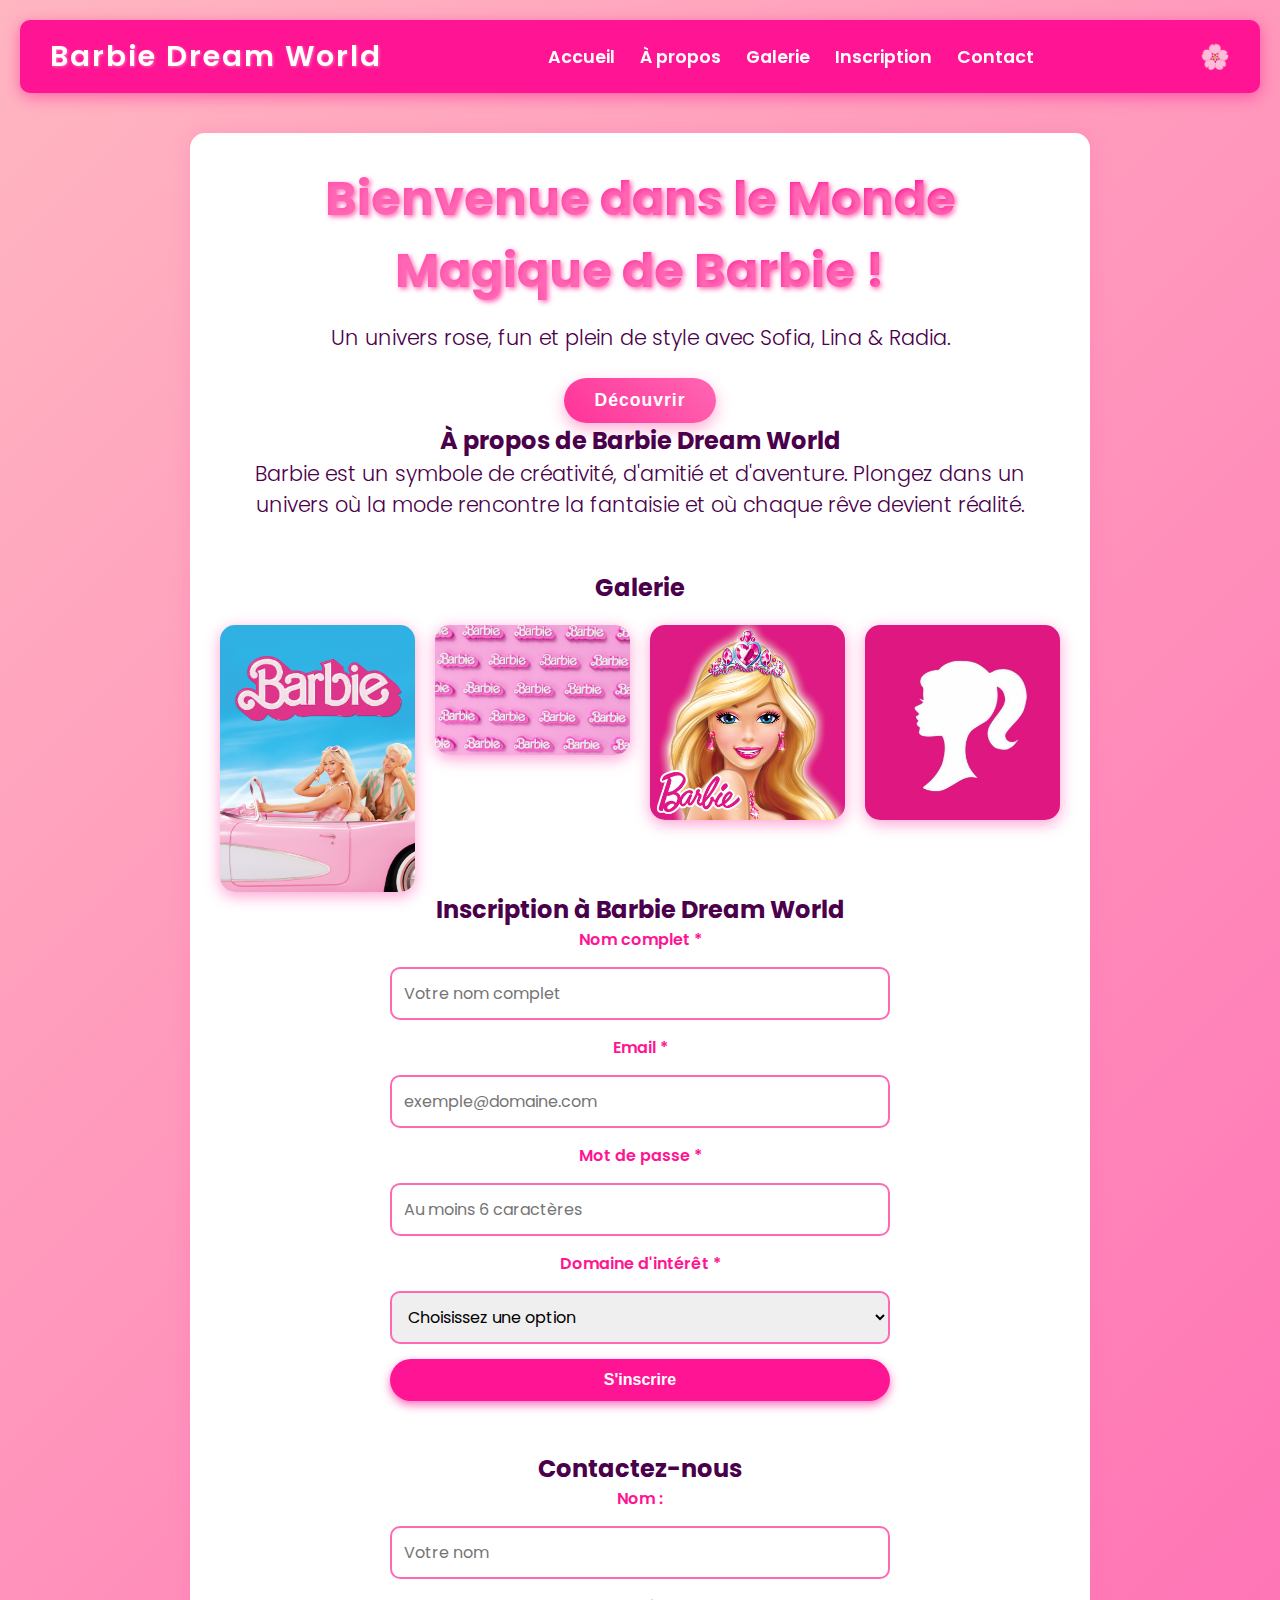
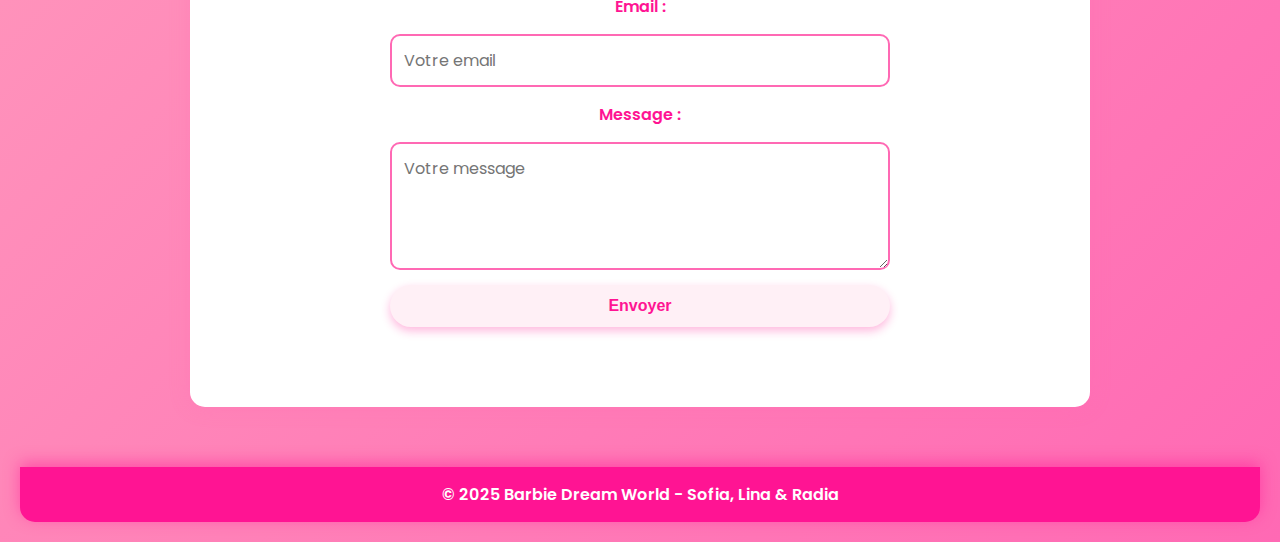
<file: index.html>
<!DOCTYPE html>
<html lang="fr">
<head>
  <meta charset="UTF-8" />
  <meta name="viewport" content="width=device-width, initial-scale=1" />
  <title>Barbie Dream World - Sofia, Lina & Radia</title>
  <link href="https://fonts.googleapis.com/css2?family=Poppins:wght@300;600&display=swap" rel="stylesheet" />
  <link rel="stylesheet" href="style.css" />
</head>
<body>
  <header>
    <nav class="navbar">
      <div class="logo">Barbie Dream World</div>
      <ul class="nav-links">
        <li><a href="#accueil">Accueil</a></li>
        <li><a href="#apropos">À propos</a></li>
        <li><a href="#galerie">Galerie</a></li>
        <li><a href="#inscription">Inscription</a></li>
        <li><a href="#contact">Contact</a></li>
      </ul>
      <button class="btn-theme-toggle" aria-label="Changer le thème">🌸</button>
    </nav>
  </header>

  <main>
    <section id="accueil" class="hero-section">
      <h1>Bienvenue dans le Monde Magique de Barbie !</h1>
      <p>Un univers rose, fun et plein de style avec Sofia, Lina & Radia.</p>
    <a href="decouvrir.html">
  <button class="btn-barbie">Découvrir</button>
</a>


    <section id="apropos" class="about-section">
      <h2>À propos de Barbie Dream World</h2>
      <p>Barbie est un symbole de créativité, d'amitié et d'aventure. Plongez dans un univers où la mode rencontre la fantaisie et où chaque rêve devient réalité.</p>

    </section>

    <section id="galerie" class="gallery-section">
      <h2>Galerie</h2>
      <div class="gallery-grid">
        <img src="barbie1.jpg" alt="Barbie en robe rose" />
        <img src="barbie2.jpg" alt="Barbie fashion" />
        <img src="barbie3.jpg" alt="Barbie et ses amies" />
        <img src="barbie4.jpg" alt="Barbie en aventure" />
      </div>
    </section>

    <section id="inscription" class="signup-section">
      <h2>Inscription à Barbie Dream World</h2>
      <form id="signup-form" novalidate>
        <label for="fullname">Nom complet *</label>
        <input type="text" id="fullname" name="fullname" placeholder="Votre nom complet" required minlength="3" />

        <label for="email">Email *</label>
        <input type="email" id="email" name="email" placeholder="exemple@domaine.com" required />

        <label for="password">Mot de passe *</label>
        <input type="password" id="password" name="password" placeholder="Au moins 6 caractères" required minlength="6" />

        <label for="interest">Domaine d'intérêt *</label>
        <select id="interest" name="interest" required>
          <option value="" disabled selected hidden>Choisissez une option</option>
          <option value="mode">Mode</option>
          <option value="aventure">Aventure</option>
          <option value="créativité">Créativité</option>
          <option value="amitié">Amitié</option>
        </select>

        <button type="submit" class="btn btn-primary">S'inscrire</button>
      </form>
    </section>

    <section id="contact" class="contact-section">
      <h2>Contactez-nous</h2>
      <form id="contact-form" action="#" method="post">
        <label for="name">Nom :</label>
        <input type="text" id="name" name="name" placeholder="Votre nom" required />

        <label for="email-contact">Email :</label>
        <input type="email" id="email-contact" name="email-contact" placeholder="Votre email" required />

        <label for="message">Message :</label>
        <textarea id="message" name="message" placeholder="Votre message" rows="4" required></textarea>

        <button type="submit" class="btn btn-secondary">Envoyer</button>
      </form>
    </section>
  </main>

  <footer>
    <p>&copy; 2025 Barbie Dream World - Sofia, Lina & Radia</p>
  </footer>

  <script>
    // Thème clair/sombre toggle
    const btnThemeToggle = document.querySelector('.btn-theme-toggle');
    btnThemeToggle.addEventListener('click', () => {
      document.body.classList.toggle('dark-theme');
      btnThemeToggle.textContent = document.body.classList.contains('dark-theme') ? '🌙' : '🌸';
    });

    // Formulaire d'inscription validation simple
    const signupForm = document.getElementById('signup-form');
    signupForm.addEventListener('submit', e => {
      e.preventDefault();
      if (!signupForm.checkValidity()) {
        signupForm.reportValidity();
        return;
      }
      alert(`Merci pour votre inscription, ${signupForm.fullname.value} !`);
      signupForm.reset();
    });

    // Formulaire contact simple
    const contactForm = document.getElementById('contact-form');
    contactForm.addEventListener('submit', e => {
      e.preventDefault();
      if (!contactForm.checkValidity()) {
        contactForm.reportValidity();
        return;
      }
      alert('Merci pour votre message, nous vous répondrons bientôt !');
      contactForm.reset();
    });
  </script>
</body>
</html>
</file>
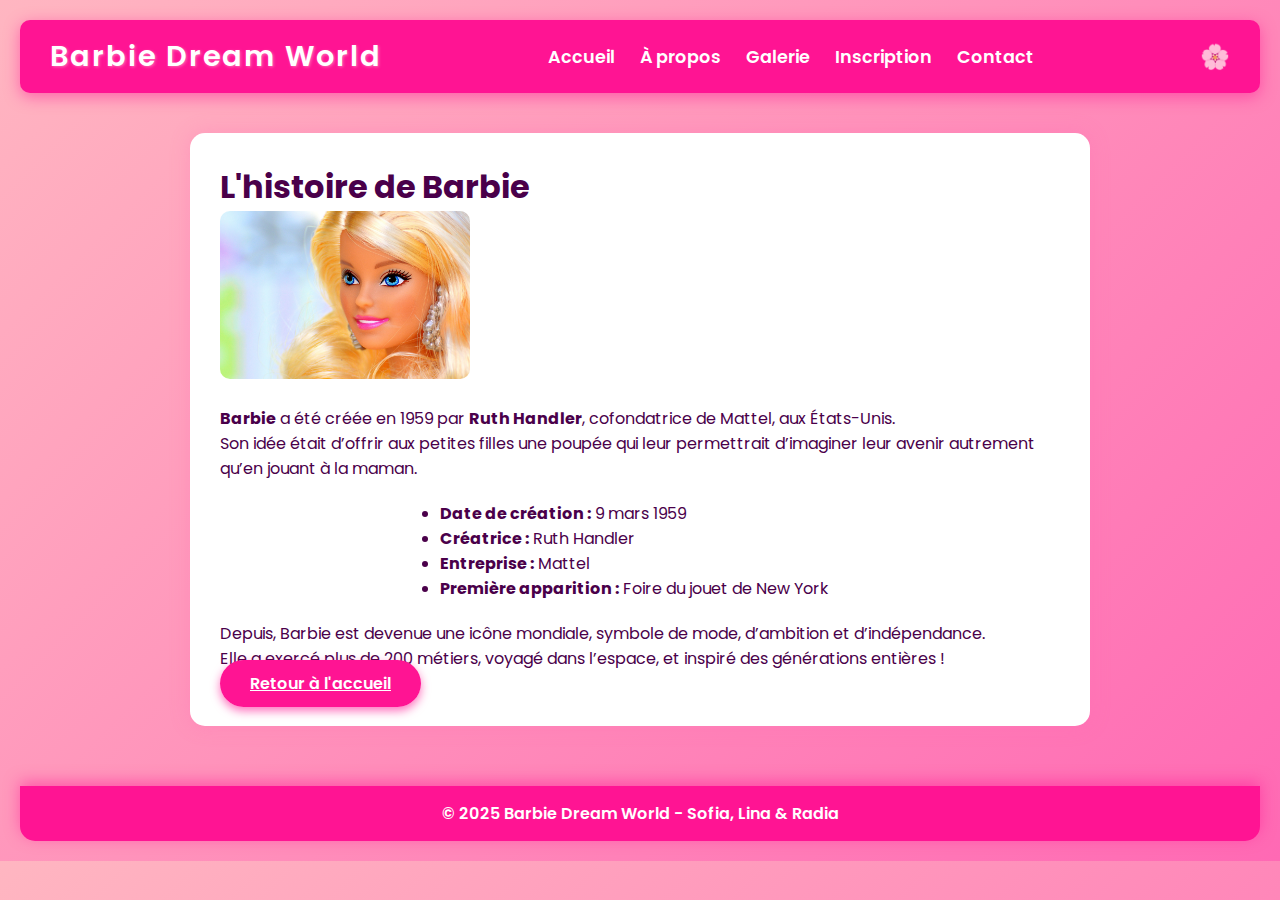
<file: decouvrir.html>
<!DOCTYPE html>
<html lang="fr">
<head>
  <meta charset="UTF-8" />
  <meta name="viewport" content="width=device-width, initial-scale=1" />
  <title>Histoire de Barbie - Barbie Dream World</title>
  <link href="https://fonts.googleapis.com/css2?family=Poppins:wght@300;600&display=swap" rel="stylesheet" />
  <link rel="stylesheet" href="style.css" />
</head>
<body>
  <header>
    <nav class="navbar">
      <div class="logo">Barbie Dream World</div>
      <ul class="nav-links">
        <li><a href="index.html#accueil">Accueil</a></li>
        <li><a href="index.html#apropos">À propos</a></li>
        <li><a href="index.html#galerie">Galerie</a></li>
        <li><a href="index.html#inscription">Inscription</a></li>
        <li><a href="index.html#contact">Contact</a></li>
      </ul>
      <button class="btn-theme-toggle" aria-label="Changer le thème">🌸</button>
    </nav>
  </header>

  <main>
    <section id="histoire" class="histoire-section">
      <h1>L'histoire de Barbie</h1>
      <img src="barbieancienne.jpg" alt="Barbie ancienne" style="max-width:250px; border-radius:10px; margin-bottom: 20px;">
      <p><strong>Barbie</strong> a été créée en 1959 par <strong>Ruth Handler</strong>, cofondatrice de Mattel, aux États-Unis.</p>
      <p>Son idée était d’offrir aux petites filles une poupée qui leur permettrait d’imaginer leur avenir autrement qu’en jouant à la maman.</p>
      <ul style="text-align:left; max-width:400px; margin: 20px auto;">
        <li><strong>Date de création :</strong> 9 mars 1959</li>
        <li><strong>Créatrice :</strong> Ruth Handler</li>
        <li><strong>Entreprise :</strong> Mattel</li>
        <li><strong>Première apparition :</strong> Foire du jouet de New York</li>
      </ul>
      <p>Depuis, Barbie est devenue une icône mondiale, symbole de mode, d’ambition et d’indépendance.</p>
      <p>Elle a exercé plus de 200 métiers, voyagé dans l’espace, et inspiré des générations entières !</p>
      <a href="index.html#accueil" class="btn btn-primary">Retour à l'accueil</a>
    </section>
  </main>

  <footer>
    <p>&copy; 2025 Barbie Dream World - Sofia, Lina & Radia</p>
  </footer>

  <script>
    // Thème clair/sombre toggle (copie aussi ce script depuis ta page principale)
    const btnThemeToggle = document.querySelector('.btn-theme-toggle');
    if (btnThemeToggle) {
      btnThemeToggle.addEventListener('click', () => {
        document.body.classList.toggle('dark-theme');
        btnThemeToggle.textContent = document.body.classList.contains('dark-theme') ? '🌙' : '🌸';
      });
    }
  </script>
</body>
</html>
</file>
<file: style.css>
@import url('https://fonts.googleapis.com/css2?family=Poppins:wght@300;600&display=swap');

/* Reset */
* {
  margin: 0;
  padding: 0;
  box-sizing: border-box;
}

/* Corps */
body {
  font-family: 'Poppins', sans-serif;
  background: linear-gradient(135deg, #ffb6c1, #ff69b4);
  color: #4a004a;
  text-align: center;
  padding: 20px;
  transition: background-color 0.5s ease, color 0.5s ease;
}

/* Thème sombre */
body.dark-theme {
  background: linear-gradient(135deg, #2c003e, #5a004f);
  color: #f8c8dc;
}

/* Navbar */
.navbar {
  display: flex;
  justify-content: space-between;
  align-items: center;
  background: #ff1493;
  padding: 15px 30px;
  border-radius: 10px;
  box-shadow: 0 4px 15px rgba(255, 20, 147, 0.5);
  position: sticky;
  top: 0;
  z-index: 100;
}

.logo {
  font-weight: 600;
  font-size: 1.8rem;
  color: white;
  letter-spacing: 2px;
  text-shadow: 1px 1px 3px #ff69b4;
}

.nav-links {
  list-style: none;
  display: flex;
  gap: 25px;
}

.nav-links li a {
  color: white;
  text-decoration: none;
  font-weight: 600;
  font-size: 1.1rem;
  position: relative;
  transition: color 0.3s ease;
}

.nav-links li a::after {
  content: '';
  position: absolute;
  width: 0%;
  height: 2px;
  bottom: -5px;
  left: 0;
  background-color: #fff;
  transition: width 0.3s ease;
}

.nav-links li a:hover {
  color: #ff69b4;
}

.nav-links li a:hover::after {
  width: 100%;
}

/* Bouton thème */
.btn-theme-toggle {
  cursor: pointer;
  font-size: 1.5rem;
  background: transparent;
  border: none;
  color: white;
  transition: transform 0.3s ease;
}

.btn-theme-toggle:hover {
  transform: rotate(20deg);
}

/* Boutons */
.btn {
  cursor: pointer;
  border: none;
  border-radius: 25px;
  padding: 12px 30px;
  font-weight: 600;
  font-size: 1rem;
  transition: background-color 0.3s ease, color 0.3s ease, box-shadow 0.3s ease;
  box-shadow: 0 4px 10px rgba(255, 20, 147, 0.6);
  user-select: none;
}

.btn-primary {
  background-color: #ff1493;
  color: white;
}

.btn-primary:hover,
.btn-primary:focus {
  background-color: #ff69b4;
  box-shadow: 0 6px 15px rgba(255, 105, 180, 0.8);
  outline: none;
  transform: scale(1.05);
}

.btn-secondary {
  background-color: #fff0f6;
  color: #ff1493;
  box-shadow: 0 4px 10px rgba(255, 20, 147, 0.3);
}

.btn-secondary:hover,
.btn-secondary:focus {
  background-color: #ff69b4;
  color: white;
  box-shadow: 0 6px 15px rgba(255, 105, 180, 0.8);
  outline: none;
  transform: scale(1.05);
}
.btn-barbie {
  background: linear-gradient(45deg, #ff3399, #ff66b2);
  color: white;
  padding: 12px 30px;
  font-weight: 600;
  font-size: 1.1rem;
  border: none;
  border-radius: 30px;
  cursor: pointer;
  box-shadow: 0 6px 15px rgba(255, 51, 153, 0.4);
  transition: background 0.3s ease, box-shadow 0.3s ease, transform 0.2s ease;
  letter-spacing: 1px;
  display: inline-block;
}

.btn-barbie:hover,
.btn-barbie:focus {
  background: linear-gradient(45deg, #ff66b2, #ff3399);
  box-shadow: 0 8px 24px rgba(255, 102, 178, 0.6);
  transform: translateY(-2px) scale(1.05);
  outline: none;
}


/* Sections */
main {
  max-width: 900px;
  margin: 40px auto;
  background: white;
  border-radius: 15px;
  padding: 30px;
  box-shadow: 0 0 20px rgba(255, 105, 180, 0.3);
  transition: background-color 0.5s ease, color 0.5s ease;
  text-align: left;
}

body.dark-theme main {
  background: #3a003a;
  color: #f8c8dc;
}

/* Hero */
.hero-section {
  text-align: center;
  margin-bottom: 50px;
}

.hero-section h1 {
  font-size: 3rem;
  margin-bottom: 15px;
  text-shadow: 2px 2px 5px #ff69b4;
  background: linear-gradient(45deg, #ff69b4, #ff1493);
  -webkit-background-clip: text;
  -webkit-text-fill-color: transparent;
}

.hero-section p {
  font-size: 1.3rem;
  margin-bottom: 25px;
  font-weight: 300;
}

/* About */
.about-section img {
  max-width: 100%;
  border-radius: 15px;
  margin-top: 20px;
  box-shadow: 0 0 15px rgba(255, 105, 180, 0.5);
  transition: transform 0.3s ease;
}

.about-section img:hover {
  transform: scale(1.05);
}

/* Galerie */
.gallery-section {
  margin-top: 50px;
}

.gallery-grid {
  display: grid;
  grid-template-columns: repeat(auto-fit, minmax(180px, 1fr));
  gap: 20px;
  margin-top: 20px;
}

.gallery-grid img {
  width: 100%;
  border-radius: 15px;
  box-shadow: 0 4px 15px rgba(255, 20, 147, 0.4);
  transition: transform 0.3s ease, box-shadow 0.3s ease;
  cursor: pointer;
}

.gallery-grid img:hover {
  transform: scale(1.1);
  box-shadow: 0 8px 25px rgba(255, 20, 147, 0.7);
}

/* Formulaires */
form {
  display: flex;
  flex-direction: column;
  gap: 15px;
  max-width: 500px;
  margin: 0 auto 50px auto;
}

label {
  font-weight: 600;
  color: #ff1493;
}

input,
select,
textarea {
  padding: 12px;
  border: 2px solid #ff69b4;
  border-radius: 10px;
  font-size: 1rem;
  font-family: 'Poppins', sans-serif;
  transition: border-color 0.3s ease;
}

input:focus,
select:focus,
textarea:focus {
  border-color: #ff1493;
  outline: none;
  box-shadow: 0 0 8px #ff69b4;
}

/* Footer */
footer {
  margin-top: 60px;
  padding: 15px;
  background-color: #ff1493;
  color: white;
  font-weight: 600;
  border-radius: 0 0 15px 15px;
  box-shadow: 0 -4px 15px rgba(255, 20, 147, 0.5);
  text-align: center;
}

/* Responsive */
@media (max-width: 600px) {
  .nav-links {
    flex-direction: column;
    gap: 10px;
  }

  main {
    width: 90%;
    padding: 20px;
  }
}
</file>
